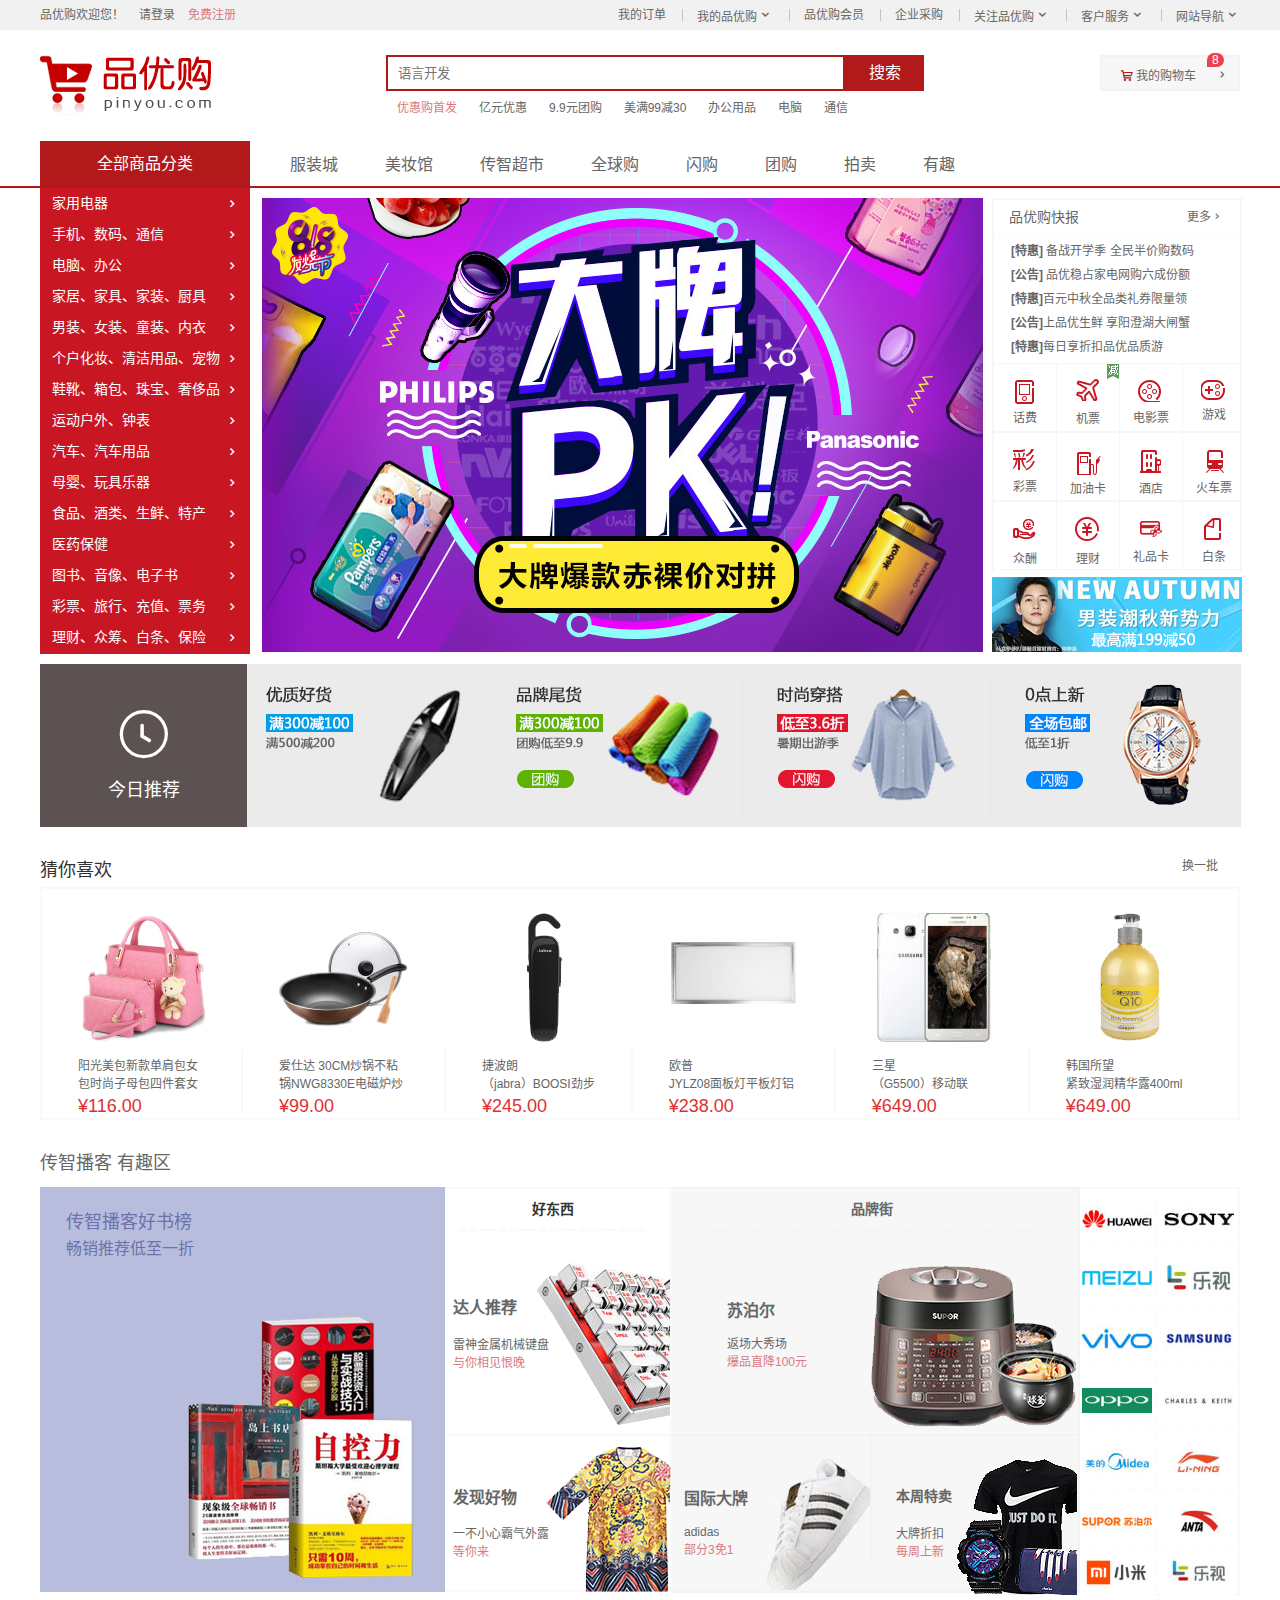
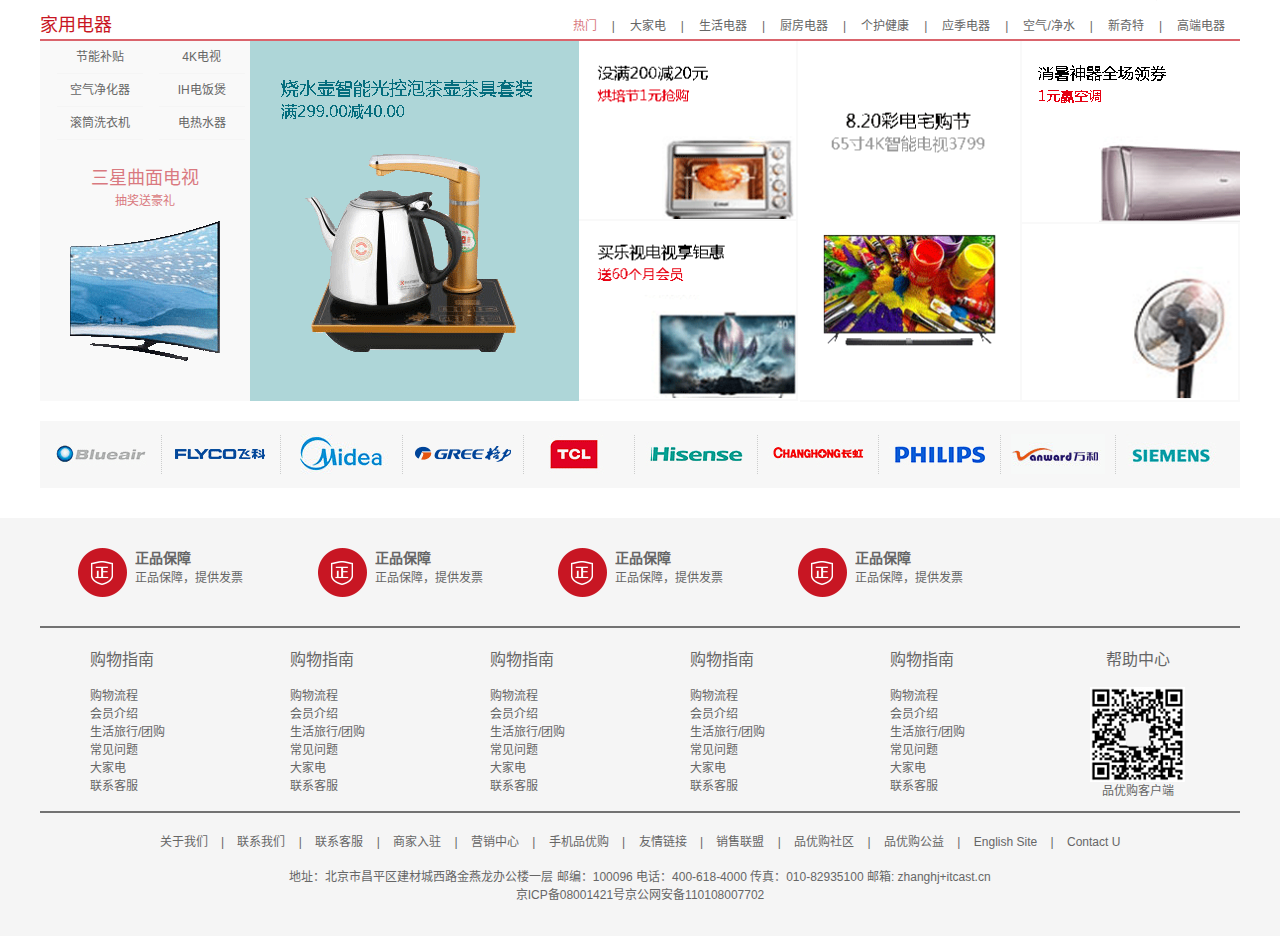
<file: index.html>
<!DOCTYPE html>
<html lang="zh-CN">

<head>
    <meta charset="UTF-8">
    <meta http-equiv="X-UA-Compatible" content="IE=edge">
    <meta name="viewport" content="width=device-width, initial-scale=1.0">
    <title>品优购商城-综合网购首选-正品低价、品质保障、配送及时、轻松购物！</title>
    <!-- 网站说明 -->
    <meta name="description"
        content="品优购商城-专业的综合网上购物商城,销售家电、数码通讯、电脑、家居百货、服装服饰、母婴、图书、食品等数万个品牌优质商品.便捷、诚信的服务，为您提供愉悦的网上购物体验!" />
    <!-- 关键字 -->
    <meta name="keywords" content="网上购物,网上商城,手机,笔记本,电脑,MP3,CD,VCD,DV,相机,数码,配件,手表,存储卡,京东" />
    <!-- 导入基本样式 -->
    <link rel="stylesheet" href="css/base.css">
    <!-- 导入公共样式 -->
    <link rel="stylesheet" href="css/common.css">
    <!-- 导入index.css样式 -->
    <link rel="stylesheet" href="css/index.css">
    <!-- 导入favicon图标 -->
    <link rel="shortcut icon" href=" favicon.ico">
    <!-- 导入iconfont字体 -->
    <link rel="stylesheet" href="fonts/font_3507681_5o3pw4sr49a/iconfont.css">
</head>

<body>
    <!-- shortcut区域 start -->
    <section class="shortcut">
        <div class="w">
            <div class="fl">
                <ul>
                    <li>品优购欢迎您！</li>
                    <li><a href="#">请登录</a>&nbsp;&nbsp;&nbsp;&nbsp;<a href="#" class="red">免费注册</a></li>
                </ul>
            </div>
            <div class="fr">
                <ul>
                    <li><a href="#">我的订单</a></li>
                    <li></li>
                    <li><a href="#">我的品优购<i class="iconfont icon-jiantou_liebiaozhankai"></i></a></li>
                    <li></li>
                    <li><a href="#">品优购会员</a></li>
                    <li></li>
                    <li><a href="#">企业采购</a></li>
                    <li></li>
                    <li><a href="#">关注品优购<i class="iconfont icon-jiantou_liebiaozhankai"></i></a></li>
                    <li></li>
                    <li><a href="#">客户服务<i class="iconfont icon-jiantou_liebiaozhankai"></i></a></li>
                    <li></li>
                    <li><a href="#">网站导航<i class="iconfont icon-jiantou_liebiaozhankai"></i></a></li>
                </ul>
            </div>
        </div>
    </section>
    <!-- shortcut区域 end-->
    <!-- header 区域 start -->
    <header class="header w">
        <!-- logo部分开始了 -->
        <div class="logo">
            <h1>
                <a href="index.html" title="品优购商城">品优购商城</a>
            </h1>
        </div>
        <!-- logo部分结束了 -->
        <!-- search部分开始了 -->
        <div class="search">
            <input type="search" placeholder="语言开发"><button>搜索</button>
            <!-- hotword部分开始了 -->
            <div class="hotword">
                <ul>
                    <li><a href="#" class="red">优惠购首发</a></li>
                    <li><a href="#">亿元优惠</a></li>
                    <li><a href="#">9.9元团购</a></li>
                    <li><a href="#">美满99减30</a></li>
                    <li><a href="#">办公用品</a></li>
                    <li><a href="#">电脑</a></li>
                    <li><a href="#">通信</a></li>
                </ul>
            </div>
            <!-- hotword部分结束了 -->
        </div>
        <!-- search部分结束了 -->
        <!-- shopcar部分开始了 -->
        <div class="shopcar">
            我的购物车
            <i class="count">8</i>
        </div>
        <!-- shopcar部分结束了 -->
        <!-- header 区域 end -->
    </header>
    <!-- header 区域 end -->
    <!-- nav部分开始了 -->
    <nav class="nav">
        <div class="w">
            <div class="dropdown">
                <div class="dt">全部商品分类</div>
                <div class="dd">
                    <ul>
                        <li><a href="#">家用电器</a></li>
                        <li><a href="list.html">手机</a>、<a href="#">数码</a>、<a href="#">通信</a></li>
                        <li><a href="#">电脑</a>、<a href="#">办公</a></li>
                        <li><a href="#">家居</a>、<a href="#">家具</a>、<a href="#">家装</a>、<a href="#">厨具</a></li>
                        <li><a href="#">男装</a>、<a href="#">女装</a>、<a href="#">童装</a>、<a href="#">内衣</a></li>
                        <li><a href="#">个户化妆</a>、<a href="#">清洁用品</a>、<a href="#">宠物</a></li>
                        <li><a href="#">鞋靴</a>、<a href="#">箱包</a>、<a href="#">珠宝</a>、<a href="#">奢侈品</a></li>
                        <li><a href="#">运动户外</a>、<a href="#">钟表</a></li>
                        <li><a href="#">汽车</a>、<a href="#">汽车用品</a></li>
                        <li><a href="#">母婴</a>、<a href="#">玩具乐器</a></li>
                        <li><a href="#">食品</a>、<a href="#">酒类</a>、<a href="#">生鲜</a>、<a href="#">特产</a></li>
                        <li><a href="#">医药保健</a></li>
                        <li><a href="#">图书</a>、<a href="#">音像</a>、<a href="#">电子书</a></li>
                        <li><a href="#">彩票</a>、<a href="#">旅行</a>、<a href="#">充值</a>、<a href="#">票务</a></li>
                        <li><a href="#">理财</a>、<a href="#">众筹</a>、<a href="#">白条</a>、<a href="#">保险</a></li>
                    </ul>
                </div>
            </div>
            <div class="navitems">
                <ul>
                    <li><a href="#">服装城</a></li>
                    <li><a href="#">美妆馆</a></li>
                    <li><a href="#">传智超市</a></li>
                    <li><a href="#">全球购</a></li>
                    <li><a href="#">闪购</a></li>
                    <li><a href="#">团购</a></li>
                    <li><a href="#">拍卖</a></li>
                    <li><a href="#">有趣</a></li>
                </ul>
            </div>
        </div>
    </nav>
    <!-- nav部分结束了 -->
    <!-- main 区域开始了 -->
    <div class="main w">
        <div class="focus">
            <ul>
                <li><img src="upload/图层179.png" alt=""></li>
            </ul>
        </div>
        <div class="newsflash">
            <div class="news">
                <div class="news-hd">
                    <h4>品优购快报</h4>
                    <a href="#" class="more">更多</a>
                </div>
                <div class="news-bd">
                    <ul>
                        <li><a href="#"> <strong>[特惠]</strong> 备战开学季 全民半价购数码</a></li>
                        <li><a href="#"> <strong>[公告]</strong> 品优稳占家电网购六成份额</a></li>
                        <li><a href="#"><strong>[特惠]</strong>百元中秋全品类礼券限量领</a></li>
                        <li><a href="#"><strong>[公告]</strong>上品优生鲜 享阳澄湖大闸蟹</a></li>
                        <li><a href="#"><strong>[特惠]</strong>每日享折扣品优品质游</a></li>
                    </ul>
                </div>
            </div>
            <div class="lifeservice">
                <ul>
                    <li>
                        <a href="#"></a>
                        <p>话费</p>
                    </li>
                    <li>
                        <a href="#"></a>
                        <p>机票</p>
                    </li>
                    <li>
                        <a href="#"></a>
                        <p>电影票</p>
                    </li>
                    <li>
                        <a href="#"></a>
                        <p>游戏</p>
                    </li>
                    <li>
                        <a href="#"></a>
                        <p>彩票</p>
                    </li>
                    <li>
                        <a href="#"></a>
                        <p>加油卡</p>
                    </li>
                    <li>
                        <a href="#"></a>
                        <p>酒店</p>
                    </li>
                    <li>
                        <a href="#"></a>
                        <p>火车票</p>
                    </li>
                    <li>
                        <a href="#"></a>
                        <p>众酬</p>
                    </li>
                    <li>
                        <a href="#"></a>
                        <p>理财</p>
                    </li>
                    <li>
                        <a href="#"></a>
                        <p>礼品卡</p>
                    </li>
                    <li>
                        <a href="#"></a>
                        <p>白条</p>
                    </li>
                </ul>
            </div>
            <div class="bargain">
                <img src="upload/baigain.png" alt="">
            </div>
        </div>
    </div>

    <!-- main 区域结束了 -->
    <!-- recom区域开始了 -->
    <div class="recom w">
        <div class="recom-hd">
            <h3>今日推荐</h3>
        </div>
        <div class="recom-bd">
            <ul>
                <li> <a href="#"><img src="upload/今日推荐1.png" alt=""></a></li>
                <li> <a href="#"><img src="upload/今日推荐2.png" alt=""></a></li>
                <li> <a href="#"><img src="upload/今日推荐3.png" alt=""></a></li>
                <li> <a href="#"><img src="upload/今日推荐4.png" alt=""></a></li>
            </ul>
        </div>
    </div>
    <!-- recom 区域结束了 -->
    <!-- like区域开始了 -->
    <div class="like w">
        <div class="like_hd">
            <div class="fl">猜你喜欢</div>
            <div class="fr">
                <a href="#">换一批</a>
            </div>
        </div>
        <div class="like_bd">
            <ul>
                <li>
                    <img src="upload/猜你喜欢1.png" alt="">
                    <p>
                        <a href="#">阳光美包新款单肩包女 <br>
                            包时尚子母包四件套女</a>
                    </p>
                    <div class="money">¥116.00</div>
                </li>
                <li class="fenge"></li>
                <li>
                    <img src="upload/猜你喜欢2.png" alt="">
                    <p>
                        <a href="">爱仕达 30CM炒锅不粘<br>
                            锅NWG8330E电磁炉炒</a>
                    </p>
                    <div class="money">¥99.00</div>
                </li>
                <li class="fenge"></li>
                <li>
                    <img src="upload/猜你喜欢3.png" alt="">
                    <p>
                        <a href="">捷波朗<br>
                            （jabra）BOOSI劲步</a>
                    </p>
                    <div class="money">¥245.00</div>
                </li>
                <li class="fenge"></li>
                <li>
                    <img src="upload/猜你喜欢4.png" alt="">
                    <p>
                        <a href="">欧普<br>
                            JYLZ08面板灯平板灯铝</a>
                    </p>
                    <div class="money">¥238.00</div>
                <li class="fenge"></li>
                <li>
                    <img src="upload/猜你喜欢5.png" alt="">
                    <p>
                        <a href="">三星<br>
                            （G5500）移动联</a>
                    </p>
                    <div class="money">¥649.00</div>
                <li class="fenge"></li>
                <li>
                    <img src="upload/猜你喜欢6.png" alt="">
                    <p>
                        <a href="">韩国所望<br>
                            紧致湿润精华露400ml</a>
                    </p>
                    <div class="money">¥649.00</div>
            </ul>
        </div>
    </div>
    <!-- like区域结束了 -->
    <!-- boke区域开始了 -->
    <div class="boke w">
        <div class="boke_hd">传智播客 有趣区</div>
        <div class="boke_bd">
            <div class="box1">
                <h2>传智播客好书榜</h2>
                <p>畅销推荐低至一折</p>
                <img src="upload/boke1.png" alt="">
            </div>
            <div class="box2">
                <div class="box2_hd">
                    <h3>好东西</h3>
                </div>
                <div class="box2_bd">
                    <h3>达人推荐</h3>
                    <p>雷神金属机械键盘<br>
                        <a href="#" class="red">与你相见恨晚</a>
                    </p>
                    <img src="upload/boke2.png" alt="">
                </div>
                <div class="box2_ft">
                    <h3>发现好物</h3>
                    <p>一不小心霸气外露<br>
                        <a href="#" class="red">等你来</a>
                    </p>
                    <img src="upload/boke3.png" alt="">
                </div>
            </div>
            <div class="box3">
                <div class="box3_hd">
                    <h3>品牌街</h3>
                </div>
                <div class="box3_bd">
                    <h3>苏泊尔</h3>
                    <p>返场大秀场<br>
                        <a href="#" class="red">爆品直降100元</a>
                    </p>
                    <img src="upload/boke4.png" alt="">
                </div>
                <div class="box3_ft">
                    <div class="fl">
                        <h3>国际大牌</h3>
                        <p>adidas <br>
                            <a href="#" class="red">部分3免1</a>
                        </p>
                        <img src="upload/boke5.png" alt="">
                    </div>
                    <div class="fr">
                        <h3>本周特卖</h3>
                        <p>大牌折扣<br>
                            <a href="#" class="red">每周上新</a>
                        </p>
                        <img src="upload/boke6.png" alt="">
                    </div>
                </div>
            </div>
            <div class="box4">
                <ul>
                    <li class="height_48"></li>
                    <li class="height_48"></li>
                    <li class="height_58"></li>
                    <li class="height_58"></li>
                    <li class="height_58"></li>
                    <li class="height_58"></li>
                    <li class="height_58"></li>
                    <li class="height_58"></li>
                    <li class="height_58"></li>
                    <li class="height_58"></li>
                    <li class="height_58"></li>
                    <li class="height_58"></li>
                    <li class="height_48"></li>
                    <li class="height_48"></li>
                </ul>
            </div>
        </div>
    </div>
    <!-- boke区域结束了 -->
    <!-- floor区域开始了 -->
    <div class="floor w">
        <div class="box_hd">
            <h3>家用电器</h3>
            <!--tab_list 选项卡 是给下面tab_centent做铺垫的 -->
            <div class="tab_list">
                <ul>
                    <li><a href="#" class="red">热门</a>|</li>
                    <li><a href="#">大家电</a>|</li>
                    <li><a href="#">生活电器</a>|</li>
                    <li><a href="#">厨房电器</a>|</li>
                    <li><a href="#">个护健康</a>|</li>
                    <li><a href="#">应季电器</a>|</li>
                    <li><a href="#">空气/净水</a>|</li>
                    <li><a href="#">新奇特</a>|</li>
                    <li><a href="#">高端电器</a></li>
                </ul>
            </div>
        </div>
        <div class="box_bd">
            <!-- 这里之所以这么麻烦要三个盒子 是因为这是轮播图 先给轮播图一个tab_content盒子 然后因为会根据上面tab_list每一个选项卡会对应不同的轮播图 所以 -->
            <!-- 再加一个盒子是tab_list_item -->
            <div class="tab_content">
                <div class="tab_list_item">
                    <div class="col_210">
                        <ul>
                            <li><a href="#">节能补贴</a></li>
                            <li><a href="#">4K电视</a></li>
                            <li><a href="#">空气净化器</a></li>
                            <li><a href="#">IH电饭煲</a></li>
                            <li><a href="#">滚筒洗衣机</a></li>
                            <li><a href="#">电热水器</a></li>
                        </ul>
                        <a href="#" class="tuwen">
                            <h3 class="red">三星曲面电视</h3>
                            <p class="red">抽奖送豪礼</p>
                            <img src="upload/家电1.png" alt="">
                        </a>
                    </div>
                    <div class="col_329">
                        <a href="#"><img src="upload/家电2.png" alt=""></a>
                    </div>
                    <div class="col_221">
                        <a href="#">
                            <img src="upload/家电3.png" alt="">
                            <img src="upload/家电4.png" alt="">
                        </a>
                    </div>
                    <div class="col_221">
                        <a href="#"><img src="upload/家电5.png" alt="" class="right"></a>
                    </div>
                    <div class="col_219">
                        <a href="#"><img src="upload/家电6.png" alt=""></a>
                        <a href="#"><img src="upload/家电7.png" alt="" class="bottom"></a>
                    </div>
                </div>
            </div>
        </div>
    </div>
    <!-- floor区域结束了 -->
    <!-- 品牌方区域开始了 -->
    <div class="pp w">
        <ul>
            <li></li>
            <li></li>
            <li></li>
            <li></li>
            <li></li>
            <li></li>
            <li></li>
            <li></li>
            <li></li>
            <li></li>
        </ul>
    </div>
    <!-- 品牌方区域结束了 -->
    <!-- footer部分开始了 -->
    <footer class="footer">
        <div class="w">
            <div class="mod-service">
                <ul>
                    <li>
                        <h5></h5>
                        <div class="service-text">
                            <h4>正品保障</h4>
                            <p>正品保障，提供发票</p>
                        </div>
                    </li>
                    <li>
                        <h5></h5>
                        <div class="service-text">
                            <h4>正品保障</h4>
                            <p>正品保障，提供发票</p>
                        </div>
                    </li>
                    <li>
                        <h5></h5>
                        <div class="service-text">
                            <h4>正品保障</h4>
                            <p>正品保障，提供发票</p>
                        </div>
                    </li>
                    <li>
                        <h5></h5>
                        <div class="service-text">
                            <h4>正品保障</h4>
                            <p>正品保障，提供发票</p>
                        </div>
                    </li>
                </ul>
            </div>
            <div class="mod-help">
                <dl>
                    <dt>购物指南
                    <dd><a href="#"> 购物流程</a></dd>
                    <dd><a href="#"> 会员介绍</a></dd>
                    <dd><a href="#"> 生活旅行/团购</a></dd>
                    <dd><a href="#"> 常见问题</a></dd>
                    <dd><a href="#"> 大家电</a></dd>
                    <dd><a href="#"> 联系客服</a></dd>
                    </dt>
                </dl>
                <dl>
                    <dt>购物指南
                    <dd><a href="#"> 购物流程</a></dd>
                    <dd><a href="#"> 会员介绍</a></dd>
                    <dd><a href="#"> 生活旅行/团购</a></dd>
                    <dd><a href="#"> 常见问题</a></dd>
                    <dd><a href="#"> 大家电</a></dd>
                    <dd><a href="#"> 联系客服</a></dd>
                    </dt>
                </dl>
                <dl>
                    <dt>购物指南
                    <dd><a href="#"> 购物流程</a></dd>
                    <dd><a href="#"> 会员介绍</a></dd>
                    <dd><a href="#"> 生活旅行/团购</a></dd>
                    <dd><a href="#"> 常见问题</a></dd>
                    <dd><a href="#"> 大家电</a></dd>
                    <dd><a href="#"> 联系客服</a></dd>
                    </dt>
                </dl>
                <dl>
                    <dt>购物指南
                    <dd><a href="#"> 购物流程</a></dd>
                    <dd><a href="#"> 会员介绍</a></dd>
                    <dd><a href="#"> 生活旅行/团购</a></dd>
                    <dd><a href="#"> 常见问题</a></dd>
                    <dd><a href="#"> 大家电</a></dd>
                    <dd><a href="#"> 联系客服</a></dd>
                    </dt>
                </dl>
                <dl>
                    <dt>购物指南
                    <dd><a href="#"> 购物流程</a></dd>
                    <dd><a href="#"> 会员介绍</a></dd>
                    <dd><a href="#"> 生活旅行/团购</a></dd>
                    <dd><a href="#"> 常见问题</a></dd>
                    <dd><a href="#"> 大家电</a></dd>
                    <dd><a href="#"> 联系客服</a></dd>
                    </dt>
                </dl>
                <dl>
                    <dt>帮助中心
                    <dd>
                        <img src="images/图层129.png" alt="">
                        品优购客户端
                    </dd>
                    </dt>
                </dl>
            </div>
            <div class="mod-copyright">
                <div class="link">
                    <a href="#">关于我们</a>
                    <i>|</i>
                    <a href="#">联系我们</a>
                    <i>|</i>
                    <a href="#">联系客服</a>
                    <i>|</i>
                    <a href="#">商家入驻</a>
                    <i>|</i>
                    <a href="#">营销中心</a>
                    <i>|</i>
                    <a href="#">手机品优购</a>
                    <i>|</i>
                    <a href="#">友情链接</a>
                    <i>|</i>
                    <a href="#">销售联盟</a>
                    <i>|</i>
                    <a href="#">品优购社区</a>
                    <i>|</i>
                    <a href="#">品优购公益</a>
                    <i>|</i>
                    <a href="#">English Site</a>
                    <i>|</i>
                    <a href="#">Contact U</a>
                </div>
                <p>地址：北京市昌平区建材城西路金燕龙办公楼一层 邮编：100096 电话：400-618-4000 传真：010-82935100 邮箱: zhanghj+itcast.cn
                    <br>京ICP备08001421号京公网安备110108007702
                </p>
            </div>
        </div>
    </footer>
    <!-- footer部分开始了 -->
</body>

</html>
</file>
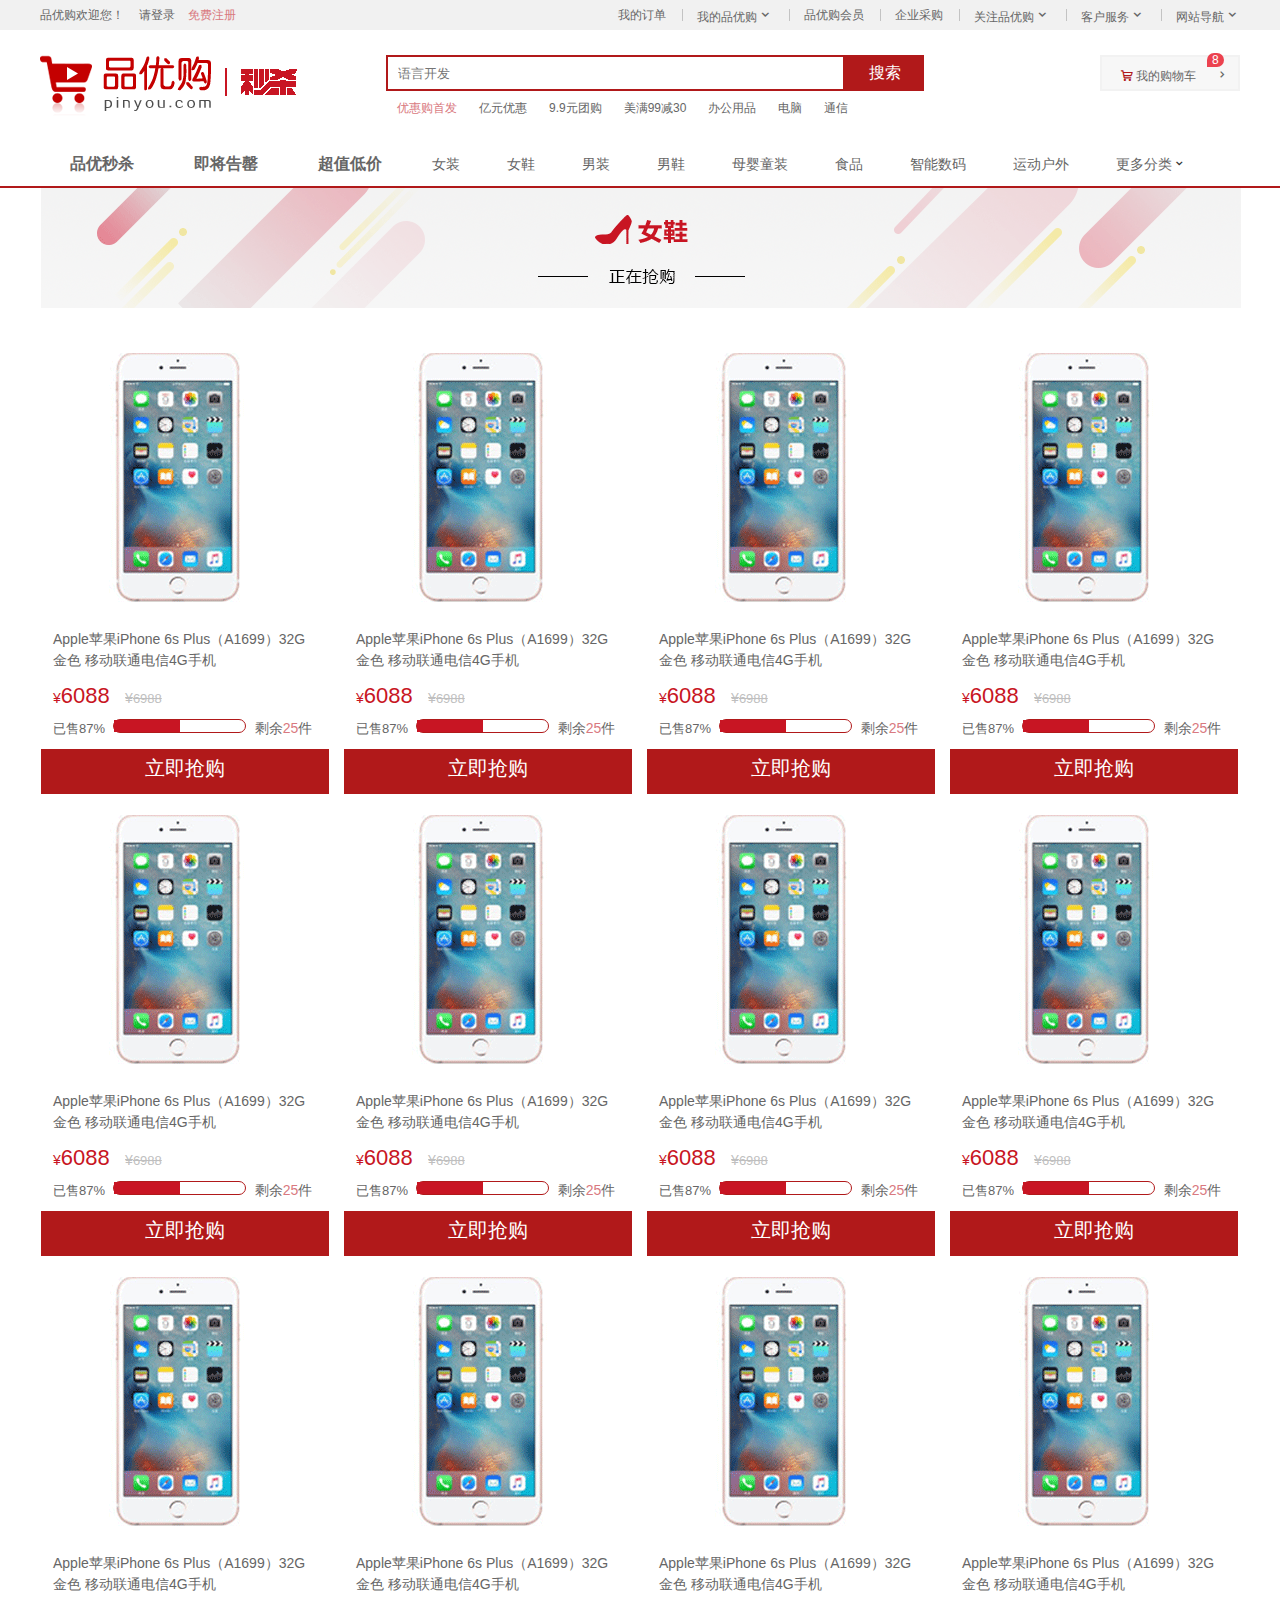
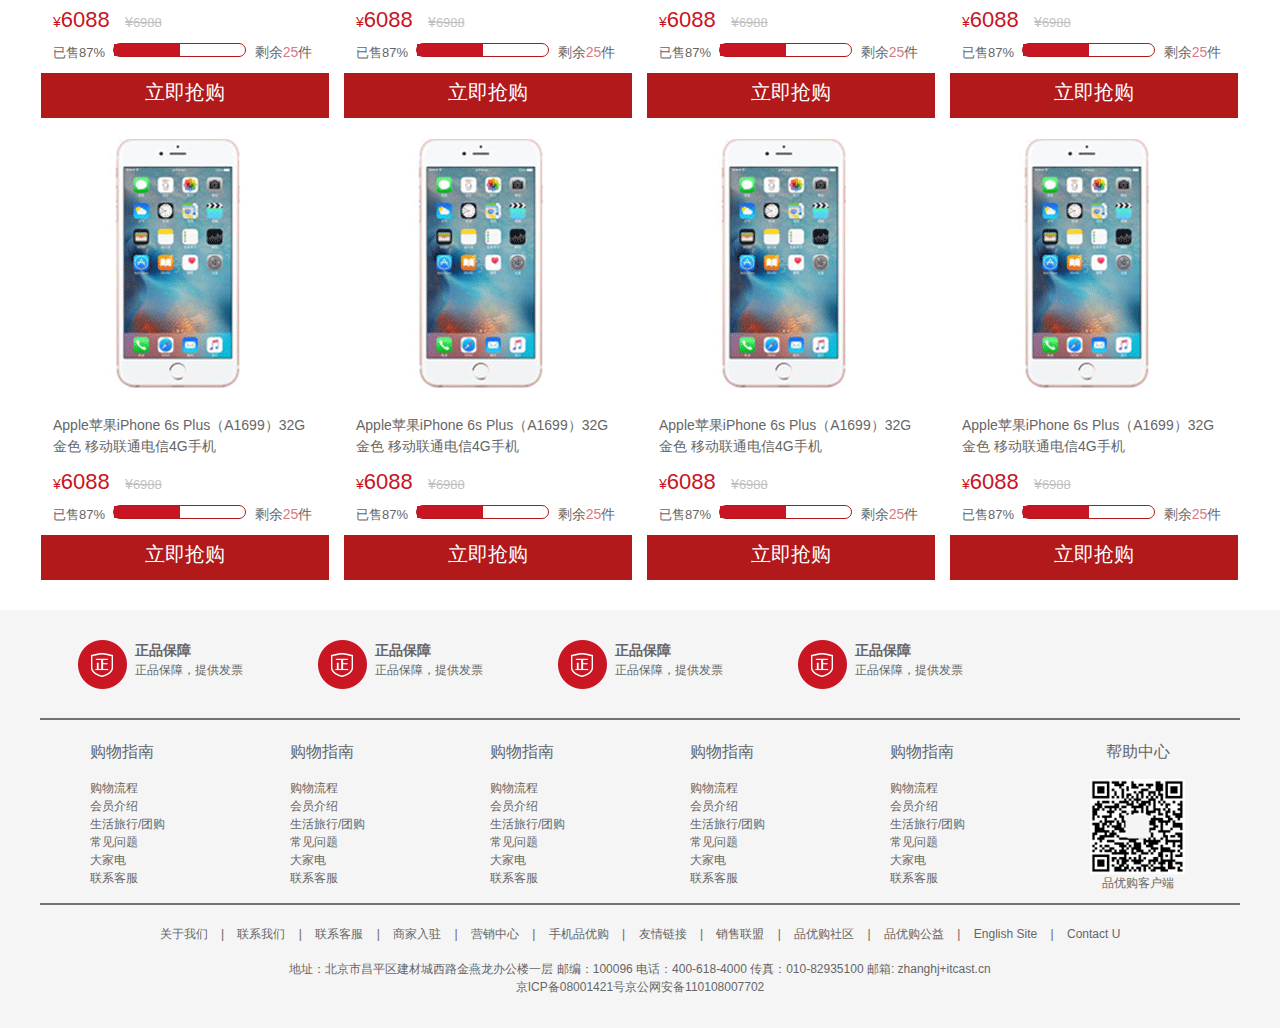
<file: list.html>
<!DOCTYPE html>
<html lang="en">

<head>
    <meta charset="UTF-8">
    <meta http-equiv="X-UA-Compatible" content="IE=edge">
    <meta name="viewport" content="width=device-width, initial-scale=1.0">
    <title>列表页-综合网购首选-正品低价、品质保障、配送及时、轻松购物！</title>
    <!-- 网站说明 -->
    <meta name="description"
        content="品优购商城-专业的综合网上购物商城,销售家电、数码通讯、电脑、家居百货、服装服饰、母婴、图书、食品等数万个品牌优质商品.便捷、诚信的服务，为您提供愉悦的网上购物体验!" />
    <!-- 关键字 -->
    <meta name="keywords" content="网上购物,网上商城,手机,笔记本,电脑,MP3,CD,VCD,DV,相机,数码,配件,手表,存储卡,京东" />
    <!-- 导入基本样式 -->
    <link rel="stylesheet" href="css/base.css">
    <!-- 导入公共样式 -->
    <link rel="stylesheet" href="css/common.css">
    <!-- 导入favicon图标 -->
    <link rel="shortcut icon" href=" favicon.ico">
    <!-- 导入iconfont字体 -->
    <link rel="stylesheet" href="fonts/font_3507681_5o3pw4sr49a/iconfont.css">
    <!-- 导入list样式 -->
    <link rel="stylesheet" href="css/list.css">
</head>

<body>
    <!-- shortcut区域 start -->
    <section class="shortcut">
        <div class="w">
            <div class="fl">
                <ul>
                    <li>品优购欢迎您！</li>
                    <li><a href="#">请登录</a>&nbsp;&nbsp;&nbsp;&nbsp;<a href="#" class="red">免费注册</a></li>
                </ul>
            </div>
            <div class="fr">
                <ul>
                    <li><a href="#">我的订单</a></li>
                    <li></li>
                    <li><a href="#">我的品优购<i class="iconfont icon-jiantou_liebiaozhankai"></i></a></li>
                    <li></li>
                    <li><a href="#">品优购会员</a></li>
                    <li></li>
                    <li><a href="#">企业采购</a></li>
                    <li></li>
                    <li><a href="#">关注品优购<i class="iconfont icon-jiantou_liebiaozhankai"></i></a></li>
                    <li></li>
                    <li><a href="#">客户服务<i class="iconfont icon-jiantou_liebiaozhankai"></i></a></li>
                    <li></li>
                    <li><a href="#">网站导航<i class="iconfont icon-jiantou_liebiaozhankai"></i></a></li>
                </ul>
            </div>
        </div>
    </section>
    <!-- shortcut区域 end-->
    <!-- header 区域 start -->
    <header class="header w">
        <!-- logo部分开始了 -->
        <div class="logo">
            <h1>
                <a href="index.html" title="品优购商城">品优购商城</a>
            </h1>
            <!-- sk部分开始了 -->
            <div class="sk">
                <img src="images/sk.png" alt="">
            </div>
            <!-- sk部分结束了 -->
        </div>
        <!-- logo部分结束了 -->
        <!-- search部分开始了 -->
        <div class="search">
            <input type="search" placeholder="语言开发"><button>搜索</button>
            <!-- hotword部分开始了 -->
            <div class="hotword">
                <ul>
                    <li><a href="#" class="red">优惠购首发</a></li>
                    <li><a href="#">亿元优惠</a></li>
                    <li><a href="#">9.9元团购</a></li>
                    <li><a href="#">美满99减30</a></li>
                    <li><a href="#">办公用品</a></li>
                    <li><a href="#">电脑</a></li>
                    <li><a href="#">通信</a></li>
                </ul>
            </div>
            <!-- hotword部分结束了 -->
        </div>
        <!-- search部分结束了 -->
        <!-- shopcar部分开始了 -->
        <div class="shopcar">
            我的购物车
            <i class="count">8</i>
        </div>
        <!-- shopcar部分结束了 -->
        <!-- header 区域 end -->
    </header>
    <!-- header 区域 end -->
    <!-- nav部分开始了 -->
    <nav class="nav">
        <div class="w">
            <div class="dropdown">
                <ul>
                    <li><a href="#">品优秒杀</a></li>
                    <li><a href="#">即将告罄</a></li>
                    <li><a href="#">超值低价</a></li>
                </ul>
            </div>
            <div class="navitems">
                <ul>
                    <li><a href="#">女装</a></li>
                    <li><a href="#">女鞋</a></li>
                    <li><a href="#">男装</a></li>
                    <li><a href="#">男鞋</a></li>
                    <li><a href="#">母婴童装</a></li>
                    <li><a href="#">食品</a></li>
                    <li><a href="#">智能数码</a></li>
                    <li><a href="#">运动户外</a></li>
                    <li><a href="#">更多分类</a></li>
                </ul>
            </div>
        </div>
    </nav>
    <!-- nav部分结束了 -->
    <!-- 列表页主体内容开始了 -->
    <div class="sk_container w">
        <div class="sk_hd">
            <img src="upload/正在抢购.png" alt="">
        </div>
        <div class="sk_bd">
            <ul class="clearfix">
                <li>
                    <div class="goods">
                        <img src="upload/单品1.png" alt="">
                    </div>
                    <div class="info">
                        <p>Apple苹果iPhone 6s Plus（A1699）32G 金色 移动联通电信4G手机</p>
                        <div class="price">
                            <div class="cur"><i>¥</i>6088</div>
                            <div class="ori"><i>¥</i>6988</div>
                        </div>
                        <div class="sell">
                            <div class="sold">已售87%</div>
                            <div class="bar">
                                <div class="bar_in"></div>
                            </div>
                            <div class="left">剩余<i class="red">25</i>件</div>
                        </div>
                    </div>
                    <div class="btn">
                        <button>立即抢购</button>
                    </div>
                </li>
                <li>
                    <div class="goods">
                        <img src="upload/单品1.png" alt="">
                    </div>
                    <div class="info">
                        <p>Apple苹果iPhone 6s Plus（A1699）32G 金色 移动联通电信4G手机</p>
                        <div class="price">
                            <div class="cur"><i>¥</i>6088</div>
                            <div class="ori"><i>¥</i>6988</div>
                        </div>
                        <div class="sell">
                            <div class="sold">已售87%</div>
                            <div class="bar">
                                <div class="bar_in"></div>
                            </div>
                            <div class="left">剩余<i class="red">25</i>件</div>
                        </div>
                    </div>
                    <div class="btn">
                        <button>立即抢购</button>
                    </div>
                </li>
                <li>
                    <div class="goods">
                        <img src="upload/单品1.png" alt="">
                    </div>
                    <div class="info">
                        <p>Apple苹果iPhone 6s Plus（A1699）32G 金色 移动联通电信4G手机</p>
                        <div class="price">
                            <div class="cur"><i>¥</i>6088</div>
                            <div class="ori"><i>¥</i>6988</div>
                        </div>
                        <div class="sell">
                            <div class="sold">已售87%</div>
                            <div class="bar">
                                <div class="bar_in"></div>
                            </div>
                            <div class="left">剩余<i class="red">25</i>件</div>
                        </div>
                    </div>
                    <div class="btn">
                        <button>立即抢购</button>
                    </div>
                </li>
                <li>
                    <div class="goods">
                        <img src="upload/单品1.png" alt="">
                    </div>
                    <div class="info">
                        <p>Apple苹果iPhone 6s Plus（A1699）32G 金色 移动联通电信4G手机</p>
                        <div class="price">
                            <div class="cur"><i>¥</i>6088</div>
                            <div class="ori"><i>¥</i>6988</div>
                        </div>
                        <div class="sell">
                            <div class="sold">已售87%</div>
                            <div class="bar">
                                <div class="bar_in"></div>
                            </div>
                            <div class="left">剩余<i class="red">25</i>件</div>
                        </div>
                    </div>
                    <div class="btn">
                        <button>立即抢购</button>
                    </div>
                </li>
                <li>
                    <div class="goods">
                        <img src="upload/单品1.png" alt="">
                    </div>
                    <div class="info">
                        <p>Apple苹果iPhone 6s Plus（A1699）32G 金色 移动联通电信4G手机</p>
                        <div class="price">
                            <div class="cur"><i>¥</i>6088</div>
                            <div class="ori"><i>¥</i>6988</div>
                        </div>
                        <div class="sell">
                            <div class="sold">已售87%</div>
                            <div class="bar">
                                <div class="bar_in"></div>
                            </div>
                            <div class="left">剩余<i class="red">25</i>件</div>
                        </div>
                    </div>
                    <div class="btn">
                        <button>立即抢购</button>
                    </div>
                </li>
                <li>
                    <div class="goods">
                        <img src="upload/单品1.png" alt="">
                    </div>
                    <div class="info">
                        <p>Apple苹果iPhone 6s Plus（A1699）32G 金色 移动联通电信4G手机</p>
                        <div class="price">
                            <div class="cur"><i>¥</i>6088</div>
                            <div class="ori"><i>¥</i>6988</div>
                        </div>
                        <div class="sell">
                            <div class="sold">已售87%</div>
                            <div class="bar">
                                <div class="bar_in"></div>
                            </div>
                            <div class="left">剩余<i class="red">25</i>件</div>
                        </div>
                    </div>
                    <div class="btn">
                        <button>立即抢购</button>
                    </div>
                </li>
                <li>
                    <div class="goods">
                        <img src="upload/单品1.png" alt="">
                    </div>
                    <div class="info">
                        <p>Apple苹果iPhone 6s Plus（A1699）32G 金色 移动联通电信4G手机</p>
                        <div class="price">
                            <div class="cur"><i>¥</i>6088</div>
                            <div class="ori"><i>¥</i>6988</div>
                        </div>
                        <div class="sell">
                            <div class="sold">已售87%</div>
                            <div class="bar">
                                <div class="bar_in"></div>
                            </div>
                            <div class="left">剩余<i class="red">25</i>件</div>
                        </div>
                    </div>
                    <div class="btn">
                        <button>立即抢购</button>
                    </div>
                </li>
                <li>
                    <div class="goods">
                        <img src="upload/单品1.png" alt="">
                    </div>
                    <div class="info">
                        <p>Apple苹果iPhone 6s Plus（A1699）32G 金色 移动联通电信4G手机</p>
                        <div class="price">
                            <div class="cur"><i>¥</i>6088</div>
                            <div class="ori"><i>¥</i>6988</div>
                        </div>
                        <div class="sell">
                            <div class="sold">已售87%</div>
                            <div class="bar">
                                <div class="bar_in"></div>
                            </div>
                            <div class="left">剩余<i class="red">25</i>件</div>
                        </div>
                    </div>
                    <div class="btn">
                        <button>立即抢购</button>
                    </div>
                </li>
                <li>
                    <div class="goods">
                        <img src="upload/单品1.png" alt="">
                    </div>
                    <div class="info">
                        <p>Apple苹果iPhone 6s Plus（A1699）32G 金色 移动联通电信4G手机</p>
                        <div class="price">
                            <div class="cur"><i>¥</i>6088</div>
                            <div class="ori"><i>¥</i>6988</div>
                        </div>
                        <div class="sell">
                            <div class="sold">已售87%</div>
                            <div class="bar">
                                <div class="bar_in"></div>
                            </div>
                            <div class="left">剩余<i class="red">25</i>件</div>
                        </div>
                    </div>
                    <div class="btn">
                        <button>立即抢购</button>
                    </div>
                </li>
                <li>
                    <div class="goods">
                        <img src="upload/单品1.png" alt="">
                    </div>
                    <div class="info">
                        <p>Apple苹果iPhone 6s Plus（A1699）32G 金色 移动联通电信4G手机</p>
                        <div class="price">
                            <div class="cur"><i>¥</i>6088</div>
                            <div class="ori"><i>¥</i>6988</div>
                        </div>
                        <div class="sell">
                            <div class="sold">已售87%</div>
                            <div class="bar">
                                <div class="bar_in"></div>
                            </div>
                            <div class="left">剩余<i class="red">25</i>件</div>
                        </div>
                    </div>
                    <div class="btn">
                        <button>立即抢购</button>
                    </div>
                </li>
                <li>
                    <div class="goods">
                        <img src="upload/单品1.png" alt="">
                    </div>
                    <div class="info">
                        <p>Apple苹果iPhone 6s Plus（A1699）32G 金色 移动联通电信4G手机</p>
                        <div class="price">
                            <div class="cur"><i>¥</i>6088</div>
                            <div class="ori"><i>¥</i>6988</div>
                        </div>
                        <div class="sell">
                            <div class="sold">已售87%</div>
                            <div class="bar">
                                <div class="bar_in"></div>
                            </div>
                            <div class="left">剩余<i class="red">25</i>件</div>
                        </div>
                    </div>
                    <div class="btn">
                        <button>立即抢购</button>
                    </div>
                </li>
                <li>
                    <div class="goods">
                        <img src="upload/单品1.png" alt="">
                    </div>
                    <div class="info">
                        <p>Apple苹果iPhone 6s Plus（A1699）32G 金色 移动联通电信4G手机</p>
                        <div class="price">
                            <div class="cur"><i>¥</i>6088</div>
                            <div class="ori"><i>¥</i>6988</div>
                        </div>
                        <div class="sell">
                            <div class="sold">已售87%</div>
                            <div class="bar">
                                <div class="bar_in"></div>
                            </div>
                            <div class="left">剩余<i class="red">25</i>件</div>
                        </div>
                    </div>
                    <div class="btn">
                        <button>立即抢购</button>
                    </div>
                </li>
                <li>
                    <div class="goods">
                        <img src="upload/单品1.png" alt="">
                    </div>
                    <div class="info">
                        <p>Apple苹果iPhone 6s Plus（A1699）32G 金色 移动联通电信4G手机</p>
                        <div class="price">
                            <div class="cur"><i>¥</i>6088</div>
                            <div class="ori"><i>¥</i>6988</div>
                        </div>
                        <div class="sell">
                            <div class="sold">已售87%</div>
                            <div class="bar">
                                <div class="bar_in"></div>
                            </div>
                            <div class="left">剩余<i class="red">25</i>件</div>
                        </div>
                    </div>
                    <div class="btn">
                        <button>立即抢购</button>
                    </div>
                </li>
                <li>
                    <div class="goods">
                        <img src="upload/单品1.png" alt="">
                    </div>
                    <div class="info">
                        <p>Apple苹果iPhone 6s Plus（A1699）32G 金色 移动联通电信4G手机</p>
                        <div class="price">
                            <div class="cur"><i>¥</i>6088</div>
                            <div class="ori"><i>¥</i>6988</div>
                        </div>
                        <div class="sell">
                            <div class="sold">已售87%</div>
                            <div class="bar">
                                <div class="bar_in"></div>
                            </div>
                            <div class="left">剩余<i class="red">25</i>件</div>
                        </div>
                    </div>
                    <div class="btn">
                        <button>立即抢购</button>
                    </div>
                </li>
                <li>
                    <div class="goods">
                        <img src="upload/单品1.png" alt="">
                    </div>
                    <div class="info">
                        <p>Apple苹果iPhone 6s Plus（A1699）32G 金色 移动联通电信4G手机</p>
                        <div class="price">
                            <div class="cur"><i>¥</i>6088</div>
                            <div class="ori"><i>¥</i>6988</div>
                        </div>
                        <div class="sell">
                            <div class="sold">已售87%</div>
                            <div class="bar">
                                <div class="bar_in"></div>
                            </div>
                            <div class="left">剩余<i class="red">25</i>件</div>
                        </div>
                    </div>
                    <div class="btn">
                        <button>立即抢购</button>
                    </div>
                </li>
                <li>
                    <div class="goods">
                        <img src="upload/单品1.png" alt="">
                    </div>
                    <div class="info">
                        <p>Apple苹果iPhone 6s Plus（A1699）32G 金色 移动联通电信4G手机</p>
                        <div class="price">
                            <div class="cur"><i>¥</i>6088</div>
                            <div class="ori"><i>¥</i>6988</div>
                        </div>
                        <div class="sell">
                            <div class="sold">已售87%</div>
                            <div class="bar">
                                <div class="bar_in"></div>
                            </div>
                            <div class="left">剩余<i class="red">25</i>件</div>
                        </div>
                    </div>
                    <div class="btn">
                        <button>立即抢购</button>
                    </div>
                </li>
            </ul>
        </div>
    </div>
    <!-- 列表页主体内容结束了 -->
    <footer class="footer">
        <div class="w">
            <div class="mod-service">
                <ul>
                    <li>
                        <h5></h5>
                        <div class="service-text">
                            <h4>正品保障</h4>
                            <p>正品保障，提供发票</p>
                        </div>
                    </li>
                    <li>
                        <h5></h5>
                        <div class="service-text">
                            <h4>正品保障</h4>
                            <p>正品保障，提供发票</p>
                        </div>
                    </li>
                    <li>
                        <h5></h5>
                        <div class="service-text">
                            <h4>正品保障</h4>
                            <p>正品保障，提供发票</p>
                        </div>
                    </li>
                    <li>
                        <h5></h5>
                        <div class="service-text">
                            <h4>正品保障</h4>
                            <p>正品保障，提供发票</p>
                        </div>
                    </li>
                </ul>
            </div>
            <div class="mod-help">
                <dl>
                    <dt>购物指南
                    <dd><a href="#"> 购物流程</a></dd>
                    <dd><a href="#"> 会员介绍</a></dd>
                    <dd><a href="#"> 生活旅行/团购</a></dd>
                    <dd><a href="#"> 常见问题</a></dd>
                    <dd><a href="#"> 大家电</a></dd>
                    <dd><a href="#"> 联系客服</a></dd>
                    </dt>
                </dl>
                <dl>
                    <dt>购物指南
                    <dd><a href="#"> 购物流程</a></dd>
                    <dd><a href="#"> 会员介绍</a></dd>
                    <dd><a href="#"> 生活旅行/团购</a></dd>
                    <dd><a href="#"> 常见问题</a></dd>
                    <dd><a href="#"> 大家电</a></dd>
                    <dd><a href="#"> 联系客服</a></dd>
                    </dt>
                </dl>
                <dl>
                    <dt>购物指南
                    <dd><a href="#"> 购物流程</a></dd>
                    <dd><a href="#"> 会员介绍</a></dd>
                    <dd><a href="#"> 生活旅行/团购</a></dd>
                    <dd><a href="#"> 常见问题</a></dd>
                    <dd><a href="#"> 大家电</a></dd>
                    <dd><a href="#"> 联系客服</a></dd>
                    </dt>
                </dl>
                <dl>
                    <dt>购物指南
                    <dd><a href="#"> 购物流程</a></dd>
                    <dd><a href="#"> 会员介绍</a></dd>
                    <dd><a href="#"> 生活旅行/团购</a></dd>
                    <dd><a href="#"> 常见问题</a></dd>
                    <dd><a href="#"> 大家电</a></dd>
                    <dd><a href="#"> 联系客服</a></dd>
                    </dt>
                </dl>
                <dl>
                    <dt>购物指南
                    <dd><a href="#"> 购物流程</a></dd>
                    <dd><a href="#"> 会员介绍</a></dd>
                    <dd><a href="#"> 生活旅行/团购</a></dd>
                    <dd><a href="#"> 常见问题</a></dd>
                    <dd><a href="#"> 大家电</a></dd>
                    <dd><a href="#"> 联系客服</a></dd>
                    </dt>
                </dl>
                <dl>
                    <dt>帮助中心
                    <dd>
                        <img src="images/图层129.png" alt="">
                        品优购客户端
                    </dd>
                    </dt>
                </dl>
            </div>
            <div class="mod-copyright">
                <div class="link">
                    <a href="#">关于我们</a>
                    <i>|</i>
                    <a href="#">联系我们</a>
                    <i>|</i>
                    <a href="#">联系客服</a>
                    <i>|</i>
                    <a href="#">商家入驻</a>
                    <i>|</i>
                    <a href="#">营销中心</a>
                    <i>|</i>
                    <a href="#">手机品优购</a>
                    <i>|</i>
                    <a href="#">友情链接</a>
                    <i>|</i>
                    <a href="#">销售联盟</a>
                    <i>|</i>
                    <a href="#">品优购社区</a>
                    <i>|</i>
                    <a href="#">品优购公益</a>
                    <i>|</i>
                    <a href="#">English Site</a>
                    <i>|</i>
                    <a href="#">Contact U</a>
                </div>
                <p>地址：北京市昌平区建材城西路金燕龙办公楼一层 邮编：100096 电话：400-618-4000 传真：010-82935100 邮箱: zhanghj+itcast.cn
                    <br>京ICP备08001421号京公网安备110108007702
                </p>
            </div>
        </div>
    </footer>
    <!-- footer部分开始了 -->
</body>

</html>
</file>
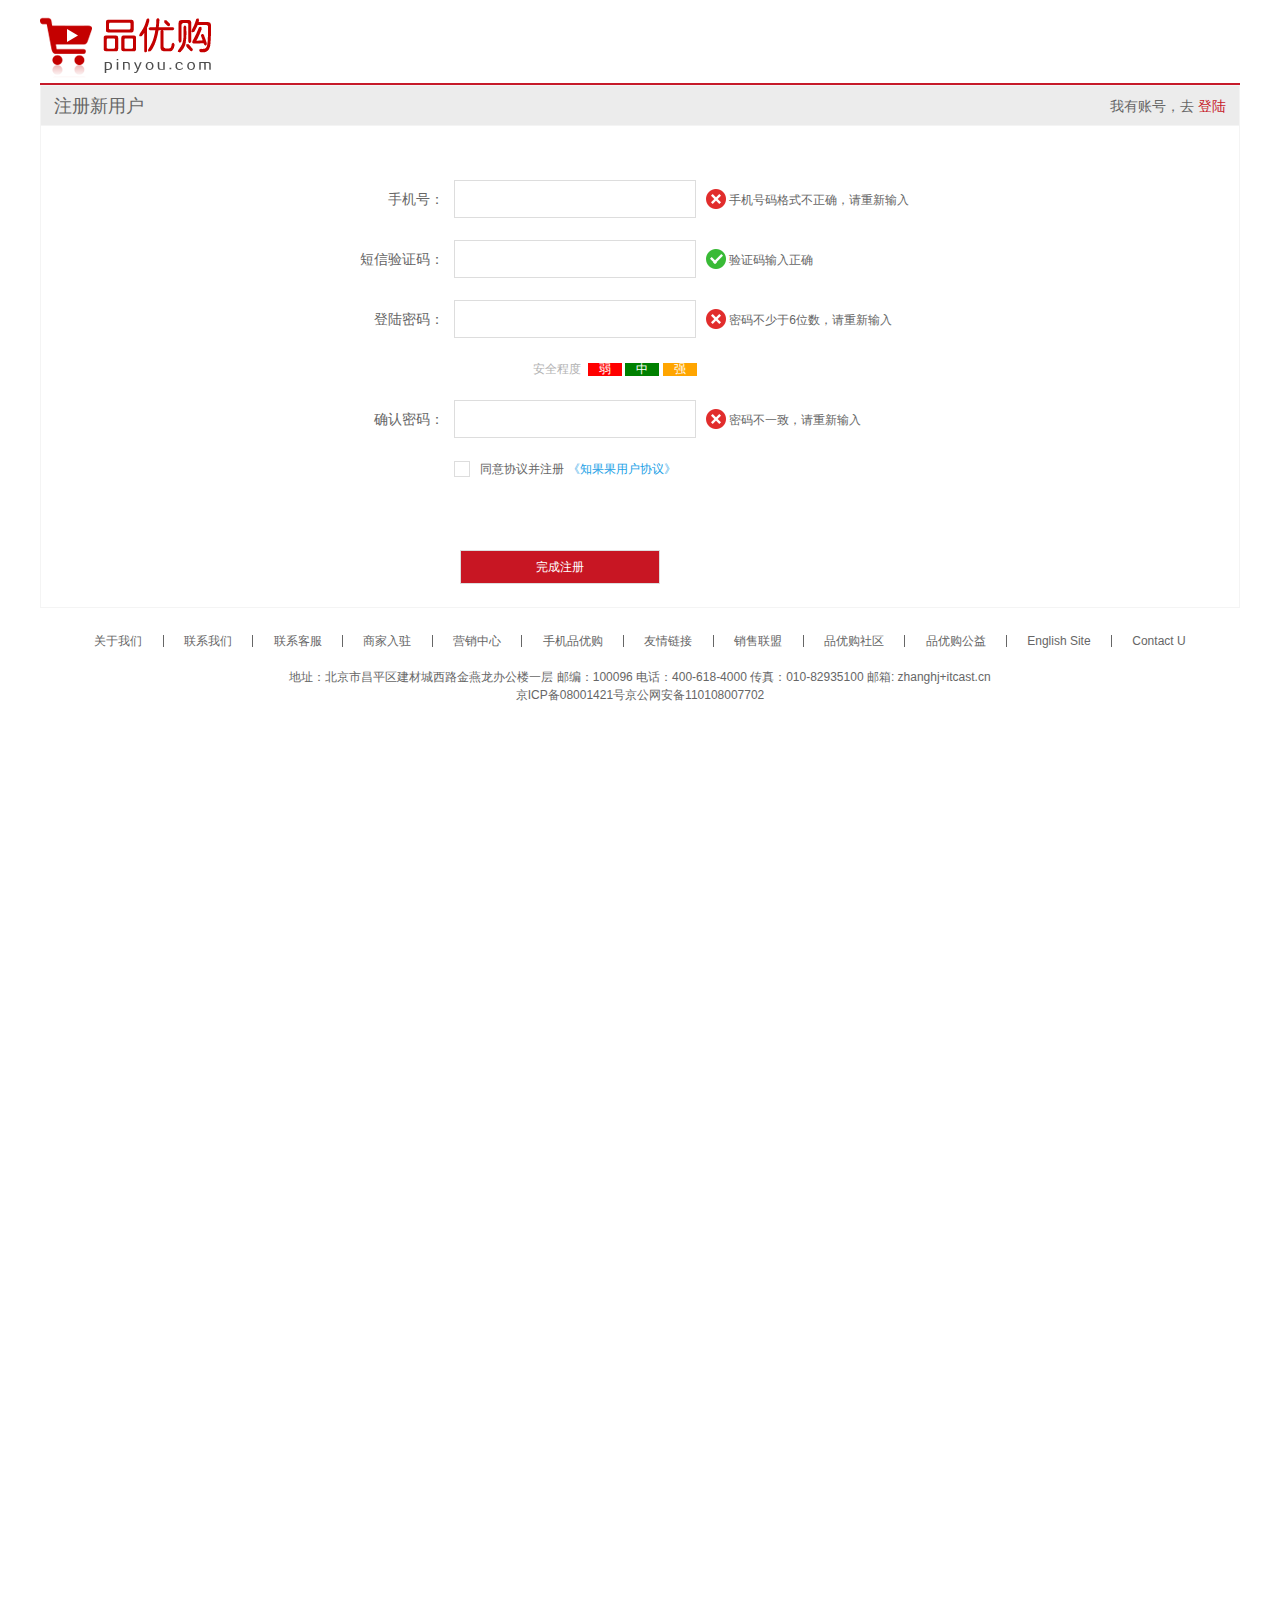
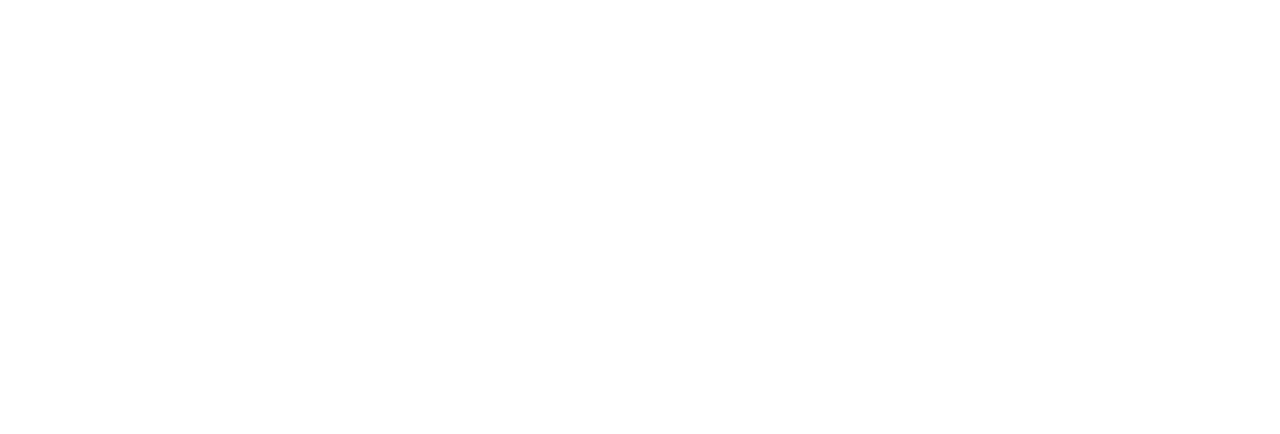
<file: regist.html>
<!DOCTYPE html>
<html lang="en">

<head>
    <meta charset="UTF-8">
    <meta http-equiv="X-UA-Compatible" content="IE=edge">
    <meta name="viewport" content="width=device-width, initial-scale=1.0">
    <title>注册页面</title>
    <!-- 导入基本样式 -->
    <link rel="stylesheet" href="css/base.css">
    <!-- 导入favicon图标 -->
    <link rel="shortcut icon" href=" favicon.ico">
    <!-- 导入iconfont字体 -->
    <link rel="stylesheet" href="fonts/font_3507681_5o3pw4sr49a/iconfont.css">
    <!-- 导入注册样式 -->
    <link rel="stylesheet" href="css/regist.css">
</head>

<body>
    <div class="w">
        <header>
            <!-- 因为注册页面涉及太多隐私 所以title和logo部分都不需要做SEO优化 -->
            <div class="logo">
                <a href="index.html"><img src="images/logo.png" alt=""></a>
            </div>
        </header>
        <div class="reg_form">
            <div class="reg_form_hd">
                <h3>注册新用户</h3>
                <div class="login">
                    我有账号，去 <i>登陆</i>
                </div>
            </div>
            <div class="reg_form_bd">
                <form action="">
                    <ul>
                        <li><label for="tel">手机号：</label><input type="text"><span> <i class="error"></i>
                                手机号码格式不正确，请重新输入</span></li>
                        <li><label for="tel">短信验证码：</label><input type="text"><span> <i class="success">
                                </i> 验证码输入正确</span></li>
                        <li><label for="tel">登陆密码：</label><input type="text"><span> <i class="error"></i>
                                密码不少于6位数，请重新输入</span></li>
                        <li>
                            <div class="safe">
                                安全程度 &nbsp;<em>弱</em> <em>中</em> <em>强</em>
                            </div>
                        </li>
                        <li><label for="tel">确认密码：</label><input type="text"><span> <i class="error"></i>
                                密码不一致，请重新输入</span></li>
                        <li>
                            <div class="agree">
                                <input type="checekbox">同意协议并注册 <em class="agreement">《知果果用户协议》</em>
                            </div>
                        </li>
                        <li>
                            <div class="submit">
                                <input type="submit" value="完成注册">
                            </div>
                        </li>
                    </ul>
                </form>
            </div>
        </div>
        <footer>
            <div class="copyright">
                <div class="link">
                    <ul>
                        <li><a href="#">关于我们</a></li>
                        <li></li>
                        <li><a href="#">联系我们</a></li>
                        <li></li>
                        <li><a href="#">联系客服</a></li>
                        <li></li>
                        <li><a href="#">商家入驻</a></li>
                        <li></li>
                        <li><a href="#">营销中心</a></li>
                        <li></li>
                        <li><a href="#">手机品优购</a></li>
                        <li></li>
                        <li><a href="#">友情链接</a></li>
                        <li></li>
                        <li><a href="#">销售联盟</a></li>
                        <li></li>
                        <li><a href="#">品优购社区</a></li>
                        <li></li>
                        <li><a href="#">品优购公益</a></li>
                        <li></li>
                        <li><a href="#">English Site</a></li>
                        <li></li>
                        <li><a href="#">Contact U</a></li>
                    </ul>
                </div>
                <div class="mod_copyright">
                    地址：北京市昌平区建材城西路金燕龙办公楼一层 邮编：100096 电话：400-618-4000 传真：010-82935100 邮箱: zhanghj+itcast.cn <br>
                    京ICP备08001421号京公网安备110108007702
                </div>
            </div>
        </footer>
    </div>
</body>

</html>
</file>
<file: css/base.css>
/* 把我们所有标签的内外边距清零 */
* {
    margin: 0;
    padding: 0;
    /* css3盒子模型 */
    box-sizing: border-box;
}
/* em 和 i 斜体的文字不倾斜 */
em,
i {
    font-style: normal
}
/* 去掉li 的小圆点 */
li {
    list-style: none
}

img {
    /* border 0 照顾低版本浏览器 如果 图片外面包含了链接会有边框的问题 */
    border: 0;
    /* 取消图片底侧有空白缝隙的问题 */
    vertical-align: middle
}

button {
    /* 当我们鼠标经过button 按钮的时候，鼠标变成小手 */
    cursor: pointer
}

a {
    color: #666;
    text-decoration: none
}

a:hover {
    color: #c81623
}

button,
input {
    /* "\5B8B\4F53" 就是宋体的意思 这样浏览器兼容性比较好 */
    font-family: Microsoft YaHei, Heiti SC, tahoma, arial, Hiragino Sans GB, "\5B8B\4F53", sans-serif;
    /* 默认有灰色边框我们需要手动去掉 */
    border: 0; 
    outline: none;
}

body {
    /* CSS3 抗锯齿形 让文字显示的更加清晰 */
    -webkit-font-smoothing: antialiased;
    background-color: #fff;
    font: 12px/1.5 Microsoft YaHei, Heiti SC, tahoma, arial, Hiragino Sans GB, "\5B8B\4F53", sans-serif;
    color: #666
}

.hide,
.none {
    display: none
}
/* 清除浮动 */
.clearfix:after {
    visibility: hidden;
    clear: both;
    display: block;
    content: ".";
    height: 0
}

.clearfix {
    *zoom: 1
}
</file>
<file: css/common.css>
.w {
    width: 1200px;
    margin: 0 auto;
}

.red {
    color: #d97980;
}

.fr {
    float: right;
}

.fl {
    float: left;
}

/* shortcut区域 start */
.shortcut {
    height: 30px;
    line-height: 30px;
    background-color: #f1f1f1;
}

.shortcut ul li {
    float: left;
}

.fl ul li {
    padding-right: 15px;
}

.fr ul li {
    height: 12px;
}

.fr ul li:nth-child(even) {
    margin: 9px 14px 0 16px;
    border-right: 1px solid #c3c3c3;
}

/* shortcut区域 end */
/* header 区域 start */
.header {
    position: relative;
    margin-top: 25px;
    height: 61px;
}

/* logo部分开始了 */
.logo {
    position: relative;
    width: 171px;
    height: 61px;
    /* overflow: hidden; */
}

.logo h1 a {
    position: absolute;
    width: 100%;
    height: 100%;
    /* 京东做法 font-size: 0; */
    /* 淘宝做法 用text-indent；-9999px；最好再加上overflow: hidden; */
    text-indent: -999px;
    background: url(../images/logo.png) no-repeat center;
}

/* logo部分结束了 */
/* search部分开始了 */
.search {
    position: absolute;
    top: 0;
    left: 346px;
    width: 538px;
    height: 61px;
    background-color: #b1191a;
}

.search input {
    width: 455px;
    height: 32px;
    margin: 2px 2px;
    padding-left: 10px;
}

.search button {
    margin-left: 24px;
    font-size: 16px;
    color: #fff;
    background-color: #b1191a;
}

/* hotword部分开始了 */
.search .hotword {
    width: 100%;
    height: 25px;
    line-height: 20px;
    background-color: #fff;
}

.search .hotword ul li {
    float: left;
    padding: 7px 11px 0;
}

/* hotword部分结束了 */
/* search部分结束了 */
/* shopcar部分开始了 */
.shopcar {
    position: absolute;
    top: 0;
    right: 0;
    width: 140px;
    height: 36px;
    line-height: 36px;
    font-size: 12px;
    border: 2px solid #f2f2f2;
    background-color: #f7f7f7;
}

.shopcar::before {
    font-family: "iconfont";
    content: "\e600";
    padding-left: 19px;
    font-size: 12px;
    color: #b1191a;
}

.shopcar::after {
    font-family: "iconfont";
    content: "\eb03";
    font-size: 14px;
    padding-left: 15px;
}

.shopcar .count {
    position: absolute;
    top: -4px;
    left: 105px;
    height: 14px;
    padding: 0 5px;
    line-height: 14px;
    color: #fff;
    background-color: #ec424f;
    border-radius: 7px 7px 7px 0;
}

/* shopcar部分结束了 */
/* header 区域 end */
/* nav部分开始了 */
.nav {
    margin-top: 25px;
    height: 47px;
    border-bottom: 2px solid #b1191a;
    line-height: 47px;
}

.dropdown {
    float: left;
    width: 210px;
    height: 45px;
    line-height: 45px;
    background-color: #b1191a;
}

.dropdown .dt {
    width: 100%;
    height: 100%;
    text-align: center;
    font-size: 16px;
    color: #fff;

}

.dropdown .dd {
    /* display: none; */
    width: 210px;
    height: 466px;
    font-size: 14px;
    line-height: 31px;
    margin-top: 2px;
    background-color: #c81623;
}

.dropdown .dd ul li {
    position: relative;
    padding-left: 10px;
    margin-left: 2px;
    color: #fff;
}

.dropdown .dd ul li::after {
    position: absolute;
    right: 10px;
    top: 1px;
    font-family: "iconfont";
    content: "\eb03";
    color: #fff;
    font-size: 16px;
}

.dropdown .dd ul li a {
    font-size: 14px;
    color: #fff;
}

.dropdown .dd ul li:hover {
    background-color: #fff;
    color: #b1191a;
}

.dropdown .dd ul li:hover a {
    color: #b1191a;
}

.navitems {
    float: left;
    margin-left: 40px;
}

.navitems ul li {
    float: left;
    margin-right: 47px;
    color: #333;
    font-size: 16px;
}

/* nav部分结束了 */
/* footer部分开始了 */
.footer {
    height: 418px;
    background-color: #f5f5f5;
    margin-top: 30px;
    padding-top: 30px;
}

.mod-service {
    height: 80px;
    border-bottom: 2px solid #727272;
}

.mod-service ul {
    float: left;
    margin-left: 38px;
}

.mod-service ul li {
    float: left;
    width: 240px;
}

.mod-service ul li h5 {
    float: left;
    width: 49px;
    height: 49px;
    background: url(../images/图层138.png) no-repeat center;
    margin-right: 8px;
}

.service-text h4 {
    font-size: 14px;
}

.service-text p {
    font-size: 12px;
}

.mod-help {
    height: 185px;
    padding-left: 50px;
    padding-top: 20px;
    border-bottom: 2px solid #727272;
}

.mod-help dl {
    float: left;
    width: 200px;
}

.mod-help dl:last-child {
    width: 95px;
    text-align: center;
}

.mod-help dl dt {
    font-size: 16px;
    margin-bottom: 15px;
}

.mod-help dl dd {
    font-size: 12px;
}

.mod-copyright {
    text-align: center;
    padding-top: 20px;
}

.mod-copyright i {
    margin: 0 10px;
}

.mod-copyright p {
    margin-top: 17px;
}

/* footer部分结束了*/
</file>
<file: css/index.css>
.main {
    position: relative;
    left: 112px;
    top: 10px;
    width: 980px;
    height: 454px;
}

.focus {
    float: left;
    width: 722px;
    height: 454px;
}

.newsflash {
    float: right;
    width: 250px;
    height: 100%;
}

.newsflash .news {
    height: 165px;
    border: 2px solid #f6f6f6;
    border-bottom: 0;
}

.newsflash .lifeservice {
    height: 209px;
    overflow: hidden;
    border-left: 2px solid #f6f6f6;
    border-right: 2px solid #f6f6f6;
}

.news-hd {
    height: 34px;
    line-height: 34px;
    width: 100%;
    border-bottom: 1px dotted #f6f6f6;
}

.news-hd h4 {
    float: left;
    font-weight: normal;
    font-size: 14px;
    padding-left: 15px;
}

.news-hd .more {
    float: right;
    padding-right: 17px;
}

.news-hd .more::after {
    font-family: "iconfont";
    content: "\eb03";
}

.news-bd ul {
    padding: 5px 0 0 17px;
}

.news-bd ul li {
    height: 24px;
    line-height: 24px;
}

/* 子盒子4个合起来的高度超过了父盒子 这时候单独给父盒子专门设置一个更宽的宽度 */
.lifeservice ul {
    width: 252px;
}

.lifeservice ul li {
    float: left;
    width: 63px;
    height: 69px;
    border: 1px solid #f6f6f6;
    border-left: 0;
    text-align: center;
}

.lifeservice ul li a {
    display: inline-block;
    margin-top: 15px;
}

/* 不能直接指定到第几个a 只能指定到li */
.lifeservice ul li:nth-of-type(1) a {
    width: 21px;
    height: 25px;
    background: url(../images/icons.png) no-repeat -19px -15px;
}

.lifeservice ul li:nth-of-type(2) a {
    width: 25px;
    height: 26px;
    background: url(../images/icons.png) no-repeat -80px -18px;
}

.lifeservice ul li:nth-of-type(2) {
    position: relative;
}

.lifeservice ul li:nth-of-type(2)::before {
    content: "";
    position: absolute;
    right: 0;
    top: 0;
    width: 13px;
    height: 16px;
    background: url(../images/图层178.png) no-repeat center;
}

.lifeservice ul li:nth-of-type(3) a {
    width: 27px;
    height: 25px;
    background: url(../images/icons.png) no-repeat -142px -17px;
}

.lifeservice ul li:nth-of-type(4) a {
    width: 27px;
    height: 22px;
    background: url(../images/icons.png) no-repeat -206px -17px;
}

.lifeservice ul li:nth-of-type(5) a {
    width: 26px;
    height: 25px;
    background: url(../images/icons.png) no-repeat -17px -88px;
}

.lifeservice ul li:nth-of-type(6) a {
    width: 26px;
    height: 27px;
    background: url(../images/icons.png) no-repeat -78px -84px;
}

.lifeservice ul li:nth-of-type(7) a {
    width: 22px;
    height: 27px;
    background: url(../images/icons.png) no-repeat -144px -86px;
}

.lifeservice ul li:nth-of-type(8) a {
    width: 23px;
    height: 26px;
    background: url(../images/icons.png) no-repeat -206px -86px;
}

.lifeservice ul li:nth-of-type(9) a {
    width: 26px;
    height: 28px;
    background: url(../images/icons.png) no-repeat -16px -158px;
}

.lifeservice ul li:nth-of-type(10) a {
    width: 26px;
    height: 28px;
    background: url(../images/icons.png) no-repeat -79px -159px;
}

.lifeservice ul li:nth-of-type(11) a {
    width: 26px;
    height: 26px;
    background: url(../images/icons.png) no-repeat -141px -156px;
}

.lifeservice ul li:nth-of-type(12) a {
    width: 25px;
    height: 26px;
    background: url(../images/icons.png) no-repeat -207px -159px;
}

.bargain {
    margin-top: 5px;
}

.bargain img {
    width: 100%;
}

/* main部分结束了 */
/* recom区域开始了 */
.recom {
    height: 163px;
    margin-top: 22px;
}

.recom-hd {
    float: left;
    width: 207px;
    height: 100%;
    background-color: #5c5251;
}

.recom-hd h3 {
    font-size: 18px;
    color: #fff;
    font-weight: normal;
    text-align: center;
}

.recom-hd h3::before {
    display: block;
    margin-top: 30px;
    font-family: "iconfont";
    content: "\e652";
    font-size: 55px;
}

.recom-bd {
    float: left;
    height: 163px;
    background-color: #ebebeb;
}

.recom-bd ul li {
    float: left;
    position: relative;
    width: 248px;
    height: 163px;
}


.recom-bd a {
    display: inline-block;
}

.recom-bd ul li:nth-of-type(-n+3)::after {
    content: "";
    position: absolute;
    top: 10px;
    width: 2px;
    height: 143px;
    background-color: #e6e6e6;
}

/* recom区域结束了 */
/* like区域开始了 */
.like {
    margin-top: 30px;
    height: 263px;
}

.like_hd {
    height: 30px;
    width: 100%;
}

.like .fl {
    font-size: 18px;
    color: #333;
}

.like .fr {
    margin-right: 22px;
    font-size: 12px;
}

.like_bd ul {
    width: 1200px;
    height: 233px;
    border: 2px solid #f9f9f9;
}

.like_bd ul li {
    float: left;
    margin: 24px 0px 0px 36px;
}

.like_bd ul li p {
    margin-top: 15px;
    font-size: 12px;
    color: #666;
}

.like_bd ul li .money {
    font-size: 18px;
    color: #df3033;
}

.like_bd ul .fenge {
    margin: 160px 0px 9px 36px;
    width: 2px;
    height: 64px;
    background-color: #f9f9f9;
}

/* boke区域开始了 */
.boke {
    height: 432px;
}

.boke_hd {
    margin: 30px 0 10px 0;
    font-size: 18px;
}

.boke_bd .box1 {
    position: relative;
    float: left;
    width: 405px;
    height: 405px;
    background-color: #b8bddd;
}

.boke_bd .box1 h2 {
    position: absolute;
    top: 22px;
    left: 26px;
    font-size: 18px;
    color: #6a73a9;
    font-weight: normal;
}

.boke_bd .box1 p {
    position: absolute;
    top: 50px;
    left: 26px;
    font-size: 16px;
    color: #6a73a9;
}

.boke_bd .box1 img {
    position: absolute;
    top: 117px;
    left: 126px;
}

.box2 {
    float: left;
    width: 227px;
}

.box2_hd {
    height: 40px;
    line-height: 40px;
    text-align: center;
    border: 2px solid #f9f9f9;
    border-bottom: 0px;
    border-left: 0px;
}

.box2_hd h3 {
    width: 185px;
    border-bottom: 2px dashed #f9f9f9;
    margin-left: 15px;
    font-size: 14px;
    color: #333;
}

.box2_bd {
    position: relative;
    padding-left: 8px;
    height: 207px;
    border-right: 2px solid #f9f9f9;
}

.box2_bd h3 {
    padding-top: 69px;
    font-size: 16px;
}

.box2_bd p {
    padding-top: 16px;
    font-size: 12px;
}

.box2_bd img {
    position: absolute;
    top: 29px;
    right: 0;
}

.box2_ft {
    position: relative;
    padding-left: 8px;
    height: 158px;
    border: 2px solid #f9f9f9;
    border-left: 0px;
}

.box2_ft h3 {
    padding-top: 50px;
    font-size: 16px;
}

.box2_ft p {
    padding-top: 15px;
    font-size: 12px;
}

.box2_ft img {
    position: absolute;
    top: 4px;
    right: -5px;
}

.box3 {
    float: left;
    width: 408px;
    height: 406px;
    border: 2px solid #f3f3f3;
    border-left: 0px;
    background-color: #f7f7f7;
}

.box3_hd {
    height: 40px;
    line-height: 40px;
    text-align: center;
}

.box3_hd h3 {
    width: 360px;
    border-bottom: 2px dashed #f3f3f3;
    margin-left: 20px;
}

.box3_bd {
    position: relative;
    padding-left: 55px;
    padding-top: 70px;
}

.box3_bd h3 {
    font-size: 16px;
}

.box3_bd p {
    font-size: 12px;
    padding-top: 12px;
    margin-bottom: 63px;
}

.box3_bd img {
    position: absolute;
    right: 0;
    top: 22px;
}

.box3_ft {

    border-top: 2px solid #f3f3f3;
}

.box3_ft .fl {
    position: relative;
    width: 200px;
    padding-left: 12px;
    padding-top: 51px;
    border-right: 2px solid #f3f3f3;
}

.box3_ft .fl h3 {
    font-size: 16px;
    margin-bottom: 12px;
}

.box3_ft .fl img {
    position: absolute;
    right: 0;
    top: 16px;
}

.box3_ft .fr {
    position: relative;
}

.box3_ft .fr h3 {
    margin: 50px 126px 18px 0px;
}

.box3_ft .fr img {
    position: absolute;
    right: 0;
    top: 15px;
}

.box4 {
    padding-top: 10px;
    float: left;
    width: 160px;
    height: 409px;
    text-align: center;
    border: 2px solid #f9f9f9;
    border-left: 0px;
}

.height_48 {
    height: 46px;
}

.height_58 {
    height: 56px;
}

.box4 ul li {
    display: inline-block;
    width: 75px;

}

.box4 ul li:nth-child(odd) {
    border: 1px dashed #f9f9f9;
    border-left: 0px;
    border-top: 0px;
}

.box4 ul li:nth-child(even) {
    border-bottom: 1px dashed #f9f9f9;
}

.box4 ul li:nth-child(n+13) {
    border-bottom: 0px;
}

.box4 ul li:nth-child(1) {
    background: url(../images/品牌集合.png) no-repeat -8px -10px;
}

.box4 ul li:nth-child(2) {
    background: url(../images/品牌集合.png) no-repeat -91px -10px;
}

.box4 ul li:nth-child(3) {
    background: url(../images/品牌集合.png) no-repeat -8px -60px;
}

.box4 ul li:nth-child(4) {
    background: url(../images/品牌集合.png) no-repeat -91px -60px;
}

.box4 ul li:nth-child(5) {
    background: url(../images/品牌集合.png) no-repeat -8px -118px;
}

.box4 ul li:nth-child(6) {
    background: url(../images/品牌集合.png) no-repeat -91px -118px;
}

.box4 ul li:nth-child(7) {
    background: url(../images/品牌集合.png) no-repeat -8px -175px;
}

.box4 ul li:nth-child(8) {
    background: url(../images/品牌集合.png) no-repeat -91px -175px;
}

.box4 ul li:nth-child(9) {
    background: url(../images/品牌集合.png) no-repeat -8px -233px;
}

.box4 ul li:nth-child(10) {
    background: url(../images/品牌集合.png) no-repeat -91px -233px;
}

.box4 ul li:nth-child(11) {
    background: url(../images/品牌集合.png) no-repeat -8px -292px;
}

.box4 ul li:nth-child(12) {
    background: url(../images/品牌集合.png) no-repeat -91px -292px;
}

.box4 ul li:nth-child(13) {
    background: url(../images/品牌集合.png) no-repeat -8px -360px;
}

.box4 ul li:nth-child(14) {
    background: url(../images/品牌集合.png) no-repeat -91px -360px;
}

/* boke区域结束了 */
/* floor区域开始了 */
.floor .box_hd {
    margin-top: 30px;
    height: 29px;
    border-bottom: 2px solid #da646c;
}

.floor .box_hd h3 {
    float: left;
    font-size: 18px;
    color: #c81623;
    font-weight: normal;
}

.floor .box_hd ul {
    float: right;
}

.floor .box_hd ul li {
    float: left;
    line-height: 29px;
}

.floor .box_hd ul li a {
    margin: 0px 15px;
    font-size: 12px;
}

.tab_list_item {
    height: 360px;
}

.col_210 {
    float: left;
    width: 210px;
    text-align: center;
    background-color: #f9f9f9;
}

.col_210 ul li {
    display: inline-block;
    margin-left: 12px;
    width: 86px;
    height: 33px;
    line-height: 33px;
    border-bottom: 1px solid #f5f5f5;
}

.col_210 .tuwen h3 {
    margin-top: 25px;
    font-size: 18px;
    font-weight: normal;
}

.col_210 .tuwen img {
    margin-top: 10px;
}

.col_329 {
    float: left;
    width: 329px;
    background-color: #aed6d8;
}

.col_221 {
    float: left;
    width: 221px;
}

.col_221 a img {
    width: 219px;
    height: 180px;
    border-right: 2px solid #f9f9f9;
    border-bottom: 2px solid #f9f9f9;
}

.col_221 a .right {
    width: 222px;
    height: 361px;
    border-right: 2px solid #f9f9f9;
    border-bottom: 2px solid #f9f9f9;
}

.col_219 {
    float: left;
    width: 219px;
}

.col_219 a .bottom {
    width: 219px;
    height: 180px;
    border: 2px solid #f9f9f9;
    border-left: 0px;
}

/* floor区域结束了 */
/* 品牌方区域开始了 */
.pp {
    margin-top: 20px;
    height: 67px;

    background-color: #f7f7f7;
}

.pp ul li {
    float: left;
    height: 67px;
}

.pp ul li:nth-child(1) {
    margin-left: 14px;
    width: 118px;
    background: url(../images/logos.png) no-repeat -11px 0px;
}

.pp ul li:nth-child(2) {
    width: 120px;
    background: url(../images/logos.png) no-repeat -131px 0px;
}

.pp ul li:nth-child(3) {
    width: 120px;
    background: url(../images/logos.png) no-repeat -250px 0px;
}

.pp ul li:nth-child(4) {
    width: 120px;
    background: url(../images/logos.png) no-repeat -370px 0px;
}

.pp ul li:nth-child(5) {
    width: 120px;
    background: url(../images/logos.png) no-repeat -500px 0px;
}

.pp ul li:nth-child(6) {
    width: 120px;
    background: url(../images/logos.png) no-repeat -618px 0px;
}

.pp ul li:nth-child(7) {
    width: 120px;
    background: url(../images/logos.png) no-repeat -738px 0px;
}

.pp ul li:nth-child(8) {
    width: 120px;
    background: url(../images/logos.png) no-repeat -857px 0px;
}

.pp ul li:nth-child(9) {
    width: 120px;
    background: url(../images/logos.png) no-repeat -983px 0px;
}

.pp ul li:nth-child(10) {
    width: 100px;
    background: url(../images/logos.png) no-repeat -1109px 0px;
}

/* 品牌方区域结束了 */
/* like区域结束了 */
</file>
<file: fonts/font_3507681_5o3pw4sr49a/iconfont.css>
@font-face {
  font-family: "iconfont"; /* Project id 3507681 */
  src: url('iconfont.woff2?t=1657531131326') format('woff2'),
       url('iconfont.woff?t=1657531131326') format('woff'),
       url('iconfont.ttf?t=1657531131326') format('truetype');
}

.iconfont {
  font-family: "iconfont" !important;
  font-size: 16px;
  font-style: normal;
  -webkit-font-smoothing: antialiased;
  -moz-osx-font-smoothing: grayscale;
}

.icon-shizhong:before {
  content: "\e652";
}

.icon-jiantou_liebiaoxiangyou:before {
  content: "\eb03";
}

.icon-gouwuchekong:before {
  content: "\e600";
}

.icon-jiantou_liebiaozhankai:before {
  content: "\eb04";
}
</file>
<file: css/list.css>
.logo .sk img {
    position: absolute;
    top: 13px;
    right: -86px;
}

.logo .sk::before {
    position: absolute;
    left: 185px;
    top: 13px;
    content: "";
    width: 2px;
    height: 28px;
    background-color: #c81523;
}

.nav .dropdown {
    width: 392px;
    background-color: #fff;
}

.nav .dropdown ul {
    float: left;
}

.nav .dropdown ul li {
    float: left;
    font-size: 16px;
    color: #000;
    font-weight: 700;
    padding: 0 30px
}

.nav .navitems {
    margin-left: 0;
}

.nav .navitems ul li {
    font-size: 14px;
}

.nav .navitems ul li:last-child::after {
    content: "\eb04";
    font-family: "iconfont";
}

/* 列表页主体内容开始了 */
.sk_bd {
    margin-top: 24px;
}

.sk_bd ul li {
    float: left;
    width: 290px;
    height: 462px;
    margin-right: 13px;
    /* 如果不加这个透明边框 直接hover的话 由于是css3的content—div的缘故 鼠标经过ul的时候由于多了边框宽度 */
    /* 会自动压缩里面的内容 */
    border: 1px solid transparent;
}

.sk_bd ul li:hover {
    border: 1px solid #b1191a;
}

.sk_bd ul li:nth-child(4n) {
    margin-right: 0;
}

.sk_container .sk_bd ul li .goods {
    margin-top: 20px;
    text-align: center;
}

.sk_container .sk_bd ul li img {
    height: 100%;
}

.sk_container .sk_bd ul li .info {
    padding: 0 12px;
}

.sk_container .sk_bd ul li p {
    margin-top: 27px;
    font-size: 14px;
    color: #666;
}

.sk_bd ul li .price {
    padding-top: 8px;
}

.sk_bd ul li .price i {
    font-size: 14px;
}

.sk_bd ul li .price .cur {
    display: inline-block;
    color: #c81523;
    font-size: 22px;
}

.sk_bd ul li .price .ori {
    display: inline-block;
    padding-left: 12px;
    font-size: 13px;
    color: #bfbfbf;
    text-decoration: line-through;
}

.sk_bd ul li .sell {
    margin-top: 6px;
}

.sk_bd ul li .sell .sold {
    display: inline-block;
    font-size: 13px;
    color: #666;
}

.sk_bd ul li .sell .bar {
    display: inline-block;
    width: 133px;
    height: 14px;
    margin-left: 5px;
    margin-right: 5px;
    border: 1px solid #b1191a;
    border-radius: 7px;
}

.sk_bd ul li .sell .bar_in {
    width: 50%;
    height: 100%;
    background-color: #c81523;
    transition: all .5s;
}

.sk_bd ul li .sell .bar:hover .bar_in {
    width: 87%;
}

.sk_bd ul li .sell .sales_volume:hover {
    width: 50%;
}

.sk_bd ul li .sell .left {
    display: inline-block;
    font-size: 14px;
}

.sk_bd ul li .btn {
    height: 45px;
    line-height: 45px;
    width: 288px;
    margin-top: 10px;
    background-color: #b1191a;
    text-align: center;

}

.sk_bd ul li .btn button {
    font-size: 20px;
    color: #fff;
    background-color: #b1191a;
}

/* 列表页主体内容结束了 */
</file>
<file: css/regist.css>
.w {
    width: 1200px;
    height: 2000px;
    margin: 17px auto;
}

.logo {
    height: 68px;
    border-bottom: 2px solid #c61a2a;
}

.reg_form {
    height: 523px;
    border: 1px solid #f4f4f4;
}

.reg_form_hd {
    height: 40px;
    line-height: 40px;
    padding: 0 13px;
    border-bottom: 1px solid #f4f4f4;
    background-color: #ececec;
}

.reg_form_hd h3 {
    float: left;
    font-size: 18px;
    font-weight: normal;
}

.reg_form_hd .login {
    float: right;
    font-size: 14px;
}

.reg_form_hd .login i {
    color: #c61a2a;
}

.reg_form_bd {
    text-align: center;
    padding-top: 54px;
}

.reg_form_bd ul li {
    margin-bottom: 22px;
}

.reg_form_bd ul li label {
    font-size: 14px;
    width: 90px;
    display: inline-block;
    /* 让label盒子里面的内容靠右对齐 */
    text-align: right;
}

.reg_form_bd ul li span {
    display: inline-block;
    width: 220px;
    text-align: left;
}

.reg_form_bd ul li input {
    width: 242px;
    height: 38px;
    margin: 0 10px;
    border: 1px solid #dddddd;

}

.reg_form_bd ul li .error,
.success {
    display: inline-block;
    width: 20px;
    height: 20px;
    background: url(../images/error.png) no-repeat center;
    vertical-align: middle;
    margin-top: -2px;
}

.reg_form_bd ul li .success {
    background: url(../images/success.png) no-repeat center;
}

.safe {
    margin-left: -50px;
    color: #b2b2b2;
}

.safe em {
    display: inline-block;
    width: 34px;
    height: 13px;
    line-height: 13px;
    color: #fff;
}

.safe em:nth-child(1) {
    background-color: red;
}

.safe em:nth-child(2) {
    background-color: green;
}

.safe em:nth-child(3) {
    background-color: orange;
}

.reg_form_bd ul li .agree {
    margin-left: -160px;
}

.reg_form_bd ul li .agree input {
    width: 16px;
    height: 16px;
}

.reg_form_bd ul li .agree .agreement {
    color: #1ba1e6;
}

.reg_form_bd ul li .submit input {
    margin-top: 50px;
    margin-left: -150px;
    width: 200px;
    height: 34px;
    background-color: #c81623;
    font-size: 12px;
    color: #fff;
}

.copyright {
    margin-top: 24px;
    text-align: center;
}


.link ul li {
    display: inline-block;
    margin-bottom: 18px;
}

.link ul li:nth-child(odd) {
    font-size: 12px;
    color: #666;
}

.link ul li:nth-child(even) {
    margin: 0 17px;
    width: 1px;
    height: 12px;
    margin-bottom: -2px;
    background-color: #666;
}
</file>
